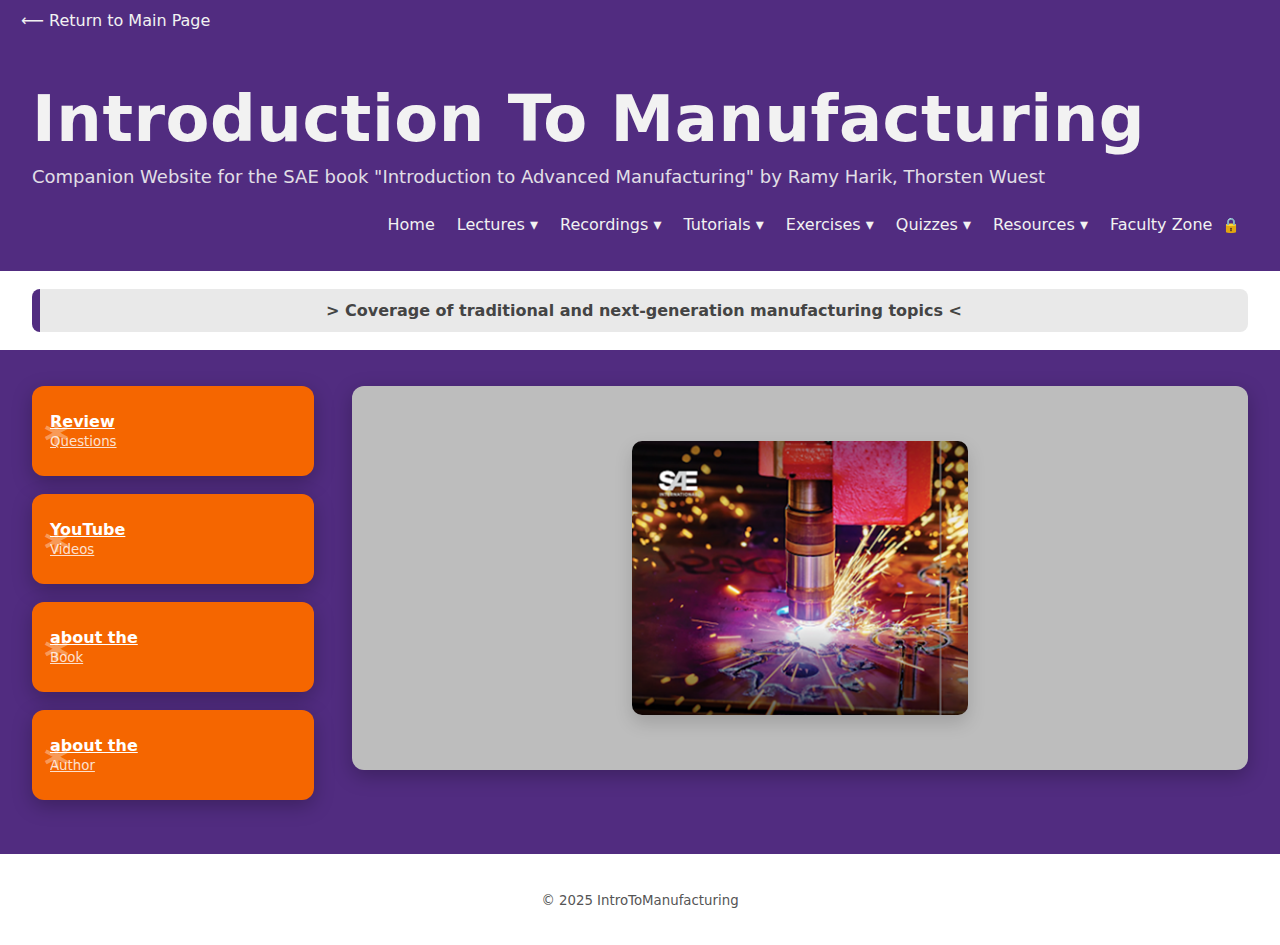
<file: index.html>
<!DOCTYPE html>
<html lang="en">
<head>
  <meta charset="utf-8" />
  <meta name="viewport" content="width=device-width, initial-scale=1" />
  <title>IntroToManufacturing.com — Replica</title>
  <link rel="stylesheet" href="style.css">
</head>
<body>
  <!-- Utility bar -->
  <div class="utility">
    <a href="/introtomanuf/index.html">⟵ Return to Main Page</a>
    <span></span>
  </div>

  <!-- Hero -->
  <header class="hero">
    <div class="hero-inner">
      <h1>Introduction To Manufacturing</h1>
      <p class="subtitle">
        Companion Website for the SAE book "Introduction to Advanced Manufacturing" 
        by Ramy Harik, Thorsten Wuest
      </p>

      <!-- Nav -->
      <nav class="nav" aria-label="Primary">
        <button class="hamburger" id="hamburger" aria-expanded="false">☰ Menu</button>

        <div class="menu" id="menu">
          <a class="active" href="index.html">Home</a>

          <!-- Lectures -->
          <div class="dropdown" aria-expanded="false">
            <button type="button">Lectures ▾</button>
            <div class="dropdown-menu" role="menu">
                <a href="/introtomanuf/lectures/lectures.html#chapter01">Chapter 01</a>
                <a href="/introtomanuf/lectures/lectures.html#chapter02">Chapter 02</a>
                <a href="/introtomanuf/lectures/lectures.html#chapter03">Chapter 03</a>
                <a href="/introtomanuf/lectures/lectures.html#chapter04">Chapter 04</a>
                <a href="/introtomanuf/lectures/lectures.html#chapter05">Chapter 05</a>
                <a href="/introtomanuf/lectures/lectures.html#chapter06">Chapter 06</a>
                <a href="/introtomanuf/lectures/lectures.html#chapter07">Chapter 07</a>
                <a href="/introtomanuf/lectures/lectures.html#chapter08">Chapter 08</a>
                <a href="/introtomanuf/lectures/lectures.html#chapter09">Chapter 09</a>
                <a href="/introtomanuf/lectures/lectures.html#chapter10">Chapter 10</a>

            </div>
          </div>

          <!-- Recordings -->
          <div class="dropdown" aria-expanded="false">
            <button type="button">Recordings ▾</button>
            <div class="dropdown-menu" role="menu">
              <a href="#rec-2026-01-01">Lecture 01/01/2026</a>
              <a href="#rec-2026-01-08">Lecture 01/08/2026</a>
            </div>
          </div>

          <!-- Tutorials -->
          <div class="dropdown" aria-expanded="false">
            <button type="button">Tutorials ▾</button>
            <div class="dropdown-menu" role="menu">
              <a href="tutorials/chapter01.html">Chapter 01</a>
              <a href="tutorials/chapter02.html">Chapter 02</a>
              <a href="tutorials/chapter03.html">Chapter 03</a>
            </div>
          </div>

          <!-- Exercises -->
          <div class="dropdown" aria-expanded="false">
            <button type="button">Exercises ▾</button>
            <div class="dropdown-menu" role="menu">
              <a href="#ex-1">Chapter 01</a>
              <a href="#ex-2">Chapter 02</a>
            </div>
          </div>

          <!-- Quizzes -->
          <div class="dropdown" aria-expanded="false">
            <button type="button">Quizzes ▾</button>
            <div class="dropdown-menu" role="menu">
              <a href="#quiz-1">Exam 1</a>
              <a href="#quiz-2">Exam 2</a>
            </div>
          </div>

          <!-- Resources -->
          <div class="dropdown" aria-expanded="false">
            <button type="button">Resources ▾</button>
            <div class="dropdown-menu" role="menu">
              <a href="#res-syllabus">Syllabus</a>
              <a href="#res-meeting">Meeting Time</a>
              <a href="#res-calendar">Calendar</a>
            </div>
          </div>

          <!-- Faculty Zone button (locked) -->
          <div class="locked" id="faculty-dd">
            <button type="button" id="faculty-btn">Faculty Zone</button>
          </div>
        </div>
      </nav>
    </div>
  </header>

  <!-- Banner -->
  <div class="banner">
    &gt; Coverage of traditional and next-generation manufacturing topics &lt;
  </div>

  <!-- Main content band -->
  <section class="band">
    <div class="band-inner">
      <aside>
        <a class="tile" href="#review">
          <div><strong>Review</strong><br><small>Questions</small></div>
        </a>
        <a class="tile" href="#videos">
          <div><strong>YouTube</strong><br><small>Videos</small></div>
        </a>
        <a class="tile" href="#book">
          <div><strong>about the</strong><br><small>Book</small></div>
        </a>
        <a class="tile" href="#author">
          <div><strong>about the</strong><br><small>Author</small></div>
        </a>
      </aside>

      <div class="panel">
        <img src="Cover.png" alt="Manufacturing 4.0" />
      </div>
    </div>
  </section>

  <footer>
    <small>© 2025 IntroToManufacturing</small>
  </footer>

  <!-- Faculty Zone Password Dialog -->
  <dialog id="pwDialog" class="pw-dialog">
    <form method="dialog" id="pwForm">
      <h3>Faculty Zone</h3>
      <p>Enter password to continue.</p>
      <input id="pwInput" type="password" required placeholder="Password">
      <p id="pwErr" class="pw-err" aria-live="polite"></p>
      <menu>
        <button value="cancel" type="button" id="pwCancel">Cancel</button>
        <button id="pwSubmit" value="default" type="submit">Unlock</button>
      </menu>
    </form>
  </dialog>

  <!-- Load script -->
  <script src="script.js"></script>
</body>
</html>
</file>
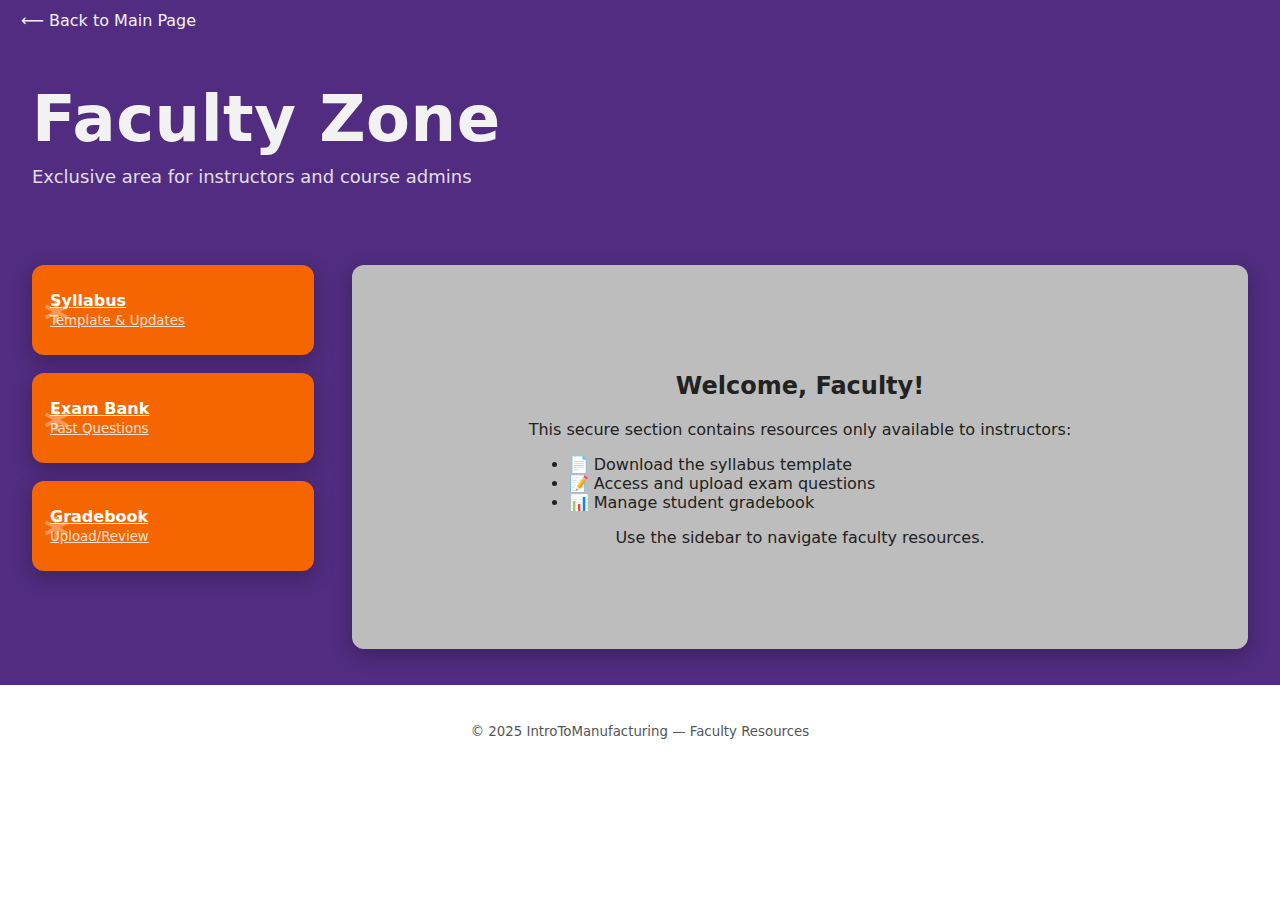
<file: faculty/faculty.html>
<!DOCTYPE html>
<html lang="en">
<head>
  <meta charset="utf-8" />
  <meta name="viewport" content="width=device-width, initial-scale=1" />
  <title>Faculty Zone</title>
  <link rel="stylesheet" href="../style.css">
</head>
<body>
  <!-- Utility bar -->
  <div class="utility">
    <a href="../index.html">⟵ Back to Main Page</a>
  </div>

  <!-- Hero -->
  <header class="hero">
    <div class="hero-inner">
      <h1>Faculty Zone</h1>
      <p class="subtitle">Exclusive area for instructors and course admins</p>
    </div>
  </header>

  <!-- Main content -->
  <section class="band">
    <div class="band-inner">
      <aside>
        <a class="tile" href="#syllabus">
          <div><strong>Syllabus</strong><br><small>Template & Updates</small></div>
        </a>
        <a class="tile" href="#exams">
          <div><strong>Exam Bank</strong><br><small>Past Questions</small></div>
        </a>
        <a class="tile" href="#grades">
          <div><strong>Gradebook</strong><br><small>Upload/Review</small></div>
        </a>
      </aside>

      <div class="panel">
        <div style="text-align:center; max-width:600px;">
          <h2>Welcome, Faculty!</h2>
          <p>
            This secure section contains resources only available to instructors:
          </p>
          <ul style="text-align:left;">
            <li>📄 Download the syllabus template</li>
            <li>📝 Access and upload exam questions</li>
            <li>📊 Manage student gradebook</li>
          </ul>
          <p>
            Use the sidebar to navigate faculty resources.
          </p>
        </div>
      </div>
    </div>
  </section>

  <footer>
    <small>© 2025 IntroToManufacturing — Faculty Resources</small>
  </footer>
</body>
</html>
</file>
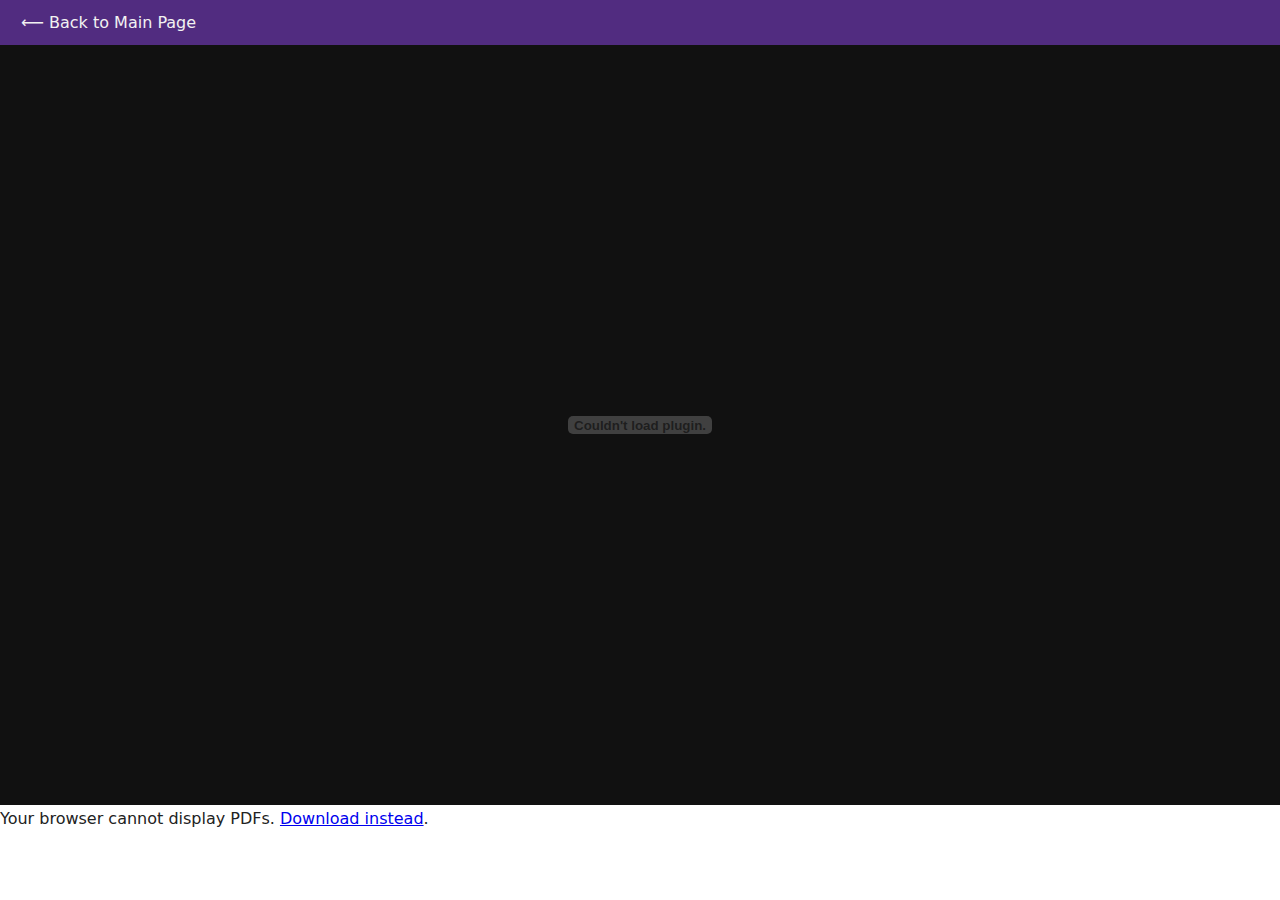
<file: lectures/lectures.html>
<!DOCTYPE html>
<html lang="en">
<head>
  <meta charset="utf-8" />
  <meta name="viewport" content="width=device-width, initial-scale=1" />
  <title>Lectures</title>
  <link rel="stylesheet" href="lectures.css">
</head>
<body>
  <!-- Utility bar -->
  <div class="utility">
    <a href="/introtomanuf/index.html">⟵ Back to Main Page</a>
    <span></span>
  </div>

  <!-- Fullscreen PDF viewer -->
  <section class="pdf-fullscreen">
    <embed id="pdfViewer" src="" type="application/pdf" />
    <div class="fallback">
      Your browser cannot display PDFs. 
      <a id="pdfDownload" href="#">Download instead</a>.
    </div>
  </section>

  <script>
    function loadLectureFromHash() {
      const hash = window.location.hash.replace("#", "");
      const pdfMap = {
        chapter01: "/introtomanuf/pdfs/Chapter01.pdf",
        chapter02: "/introtomanuf/pdfs/Chapter02.pdf",
        chapter03: "/introtomanuf/pdfs/Chapter03.pdf",
        chapter04: "/introtomanuf/pdfs/Chapter04.pdf",
        chapter05: "/introtomanuf/pdfs/Chapter05.pdf",
        chapter06: "/introtomanuf/pdfs/Chapter06.pdf",
        chapter07: "/introtomanuf/pdfs/Chapter07.pdf",
        chapter08: "/introtomanuf/pdfs/Chapter08.pdf",
        chapter09: "/introtomanuf/pdfs/Chapter09.pdf",
        chapter10: "/introtomanuf/pdfs/Chapter10.pdf"
      };

      const viewer = document.getElementById("pdfViewer");
      const dl = document.getElementById("pdfDownload");

      if (pdfMap[hash]) {
        viewer.src = pdfMap[hash];
        dl.href = pdfMap[hash];
      } else {
        // default to Chapter 01
        viewer.src = pdfMap["Chapter01"];
        dl.href = pdfMap["Chapter01"];
      }
    }

    // load when page opens
    loadLectureFromHash();

    // reload when hash changes
    window.addEventListener("hashchange", loadLectureFromHash);
  </script>
</body>
</html>
</file>
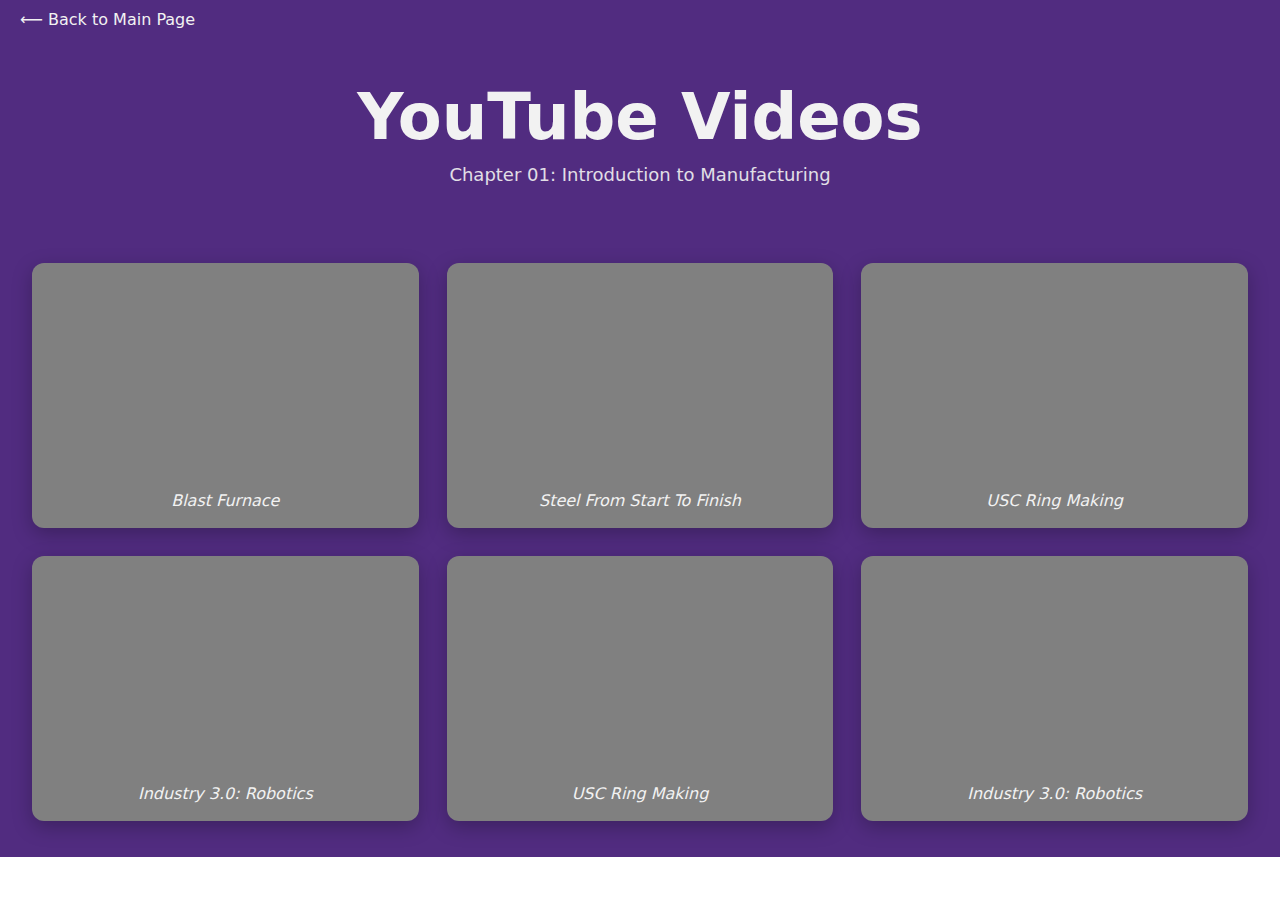
<file: tutorials/chapter01.html>
<!DOCTYPE html>
<html lang="en">
<head>
  <meta charset="utf-8" />
  <meta name="viewport" content="width=device-width, initial-scale=1" />
  <title>Tutorials - Chapter 01</title>
  <link rel="stylesheet" href="style.css">
</head>
<body>
  <div class="utility">
    <a href="/introtomanuf/index.html">⟵ Back to Main Page</a>
  </div>

  <header class="hero">
    <div class="hero-inner">
      <h1>YouTube Videos</h1>
      <p class="subtitle">Chapter 01: Introduction to Manufacturing</p>
    </div>
  </header>

  <section class="band">
    <div class="band-inner">
      <div class="video-grid">

        <div class="video-card">
          <div class="video-wrapper">
            <iframe src="https://www.youtube.com/embed/tZhH2B-EI1I"
              title="YouTube video player" allowfullscreen></iframe>
          </div>
          <p><em>Blast Furnace</em></p>
        </div>

        <div class="video-card">
          <div class="video-wrapper">
            <iframe src="https://www.youtube.com/embed/OSIImvwfNns"
              title="YouTube video player" allowfullscreen></iframe>
          </div>
          <p><em>Steel From Start To Finish</em></p>
        </div>

        <div class="video-card">
          <div class="video-wrapper">
            <iframe src="https://www.youtube.com/embed/E2KlciJmJV8"
              title="YouTube video player" allowfullscreen></iframe>
          </div>
          <p><em>USC Ring Making</em></p>
        </div>

        <div class="video-card">
          <div class="video-wrapper">
            <iframe src="https://youtube.com/embed/9l7JqonyoKA"
              title="YouTube video player" allowfullscreen></iframe>
          </div>
          <p><em>Industry 3.0: Robotics</em></p>
        </div>

        <div class="video-card">
          <div class="video-wrapper">
            <iframe src="https://www.youtube.com/embed/sme6t3uLBH4"
              title="YouTube video player" allowfullscreen></iframe>
          </div>
          <p><em>USC Ring Making</em></p>
        </div>

        <div class="video-card">
          <div class="video-wrapper">
            <iframe src="https://www.youtube.com/embed/J6bgRoiWemc"
              title="YouTube video player" allowfullscreen></iframe>
          </div>
          <p><em>Industry 3.0: Robotics</em></p>
        </div>

      </div>
    </div>
  </section>
</body>
</html>
</file>
<file: style.css>
:root {
  --bg-dark:#512C80;
  --text-light:#f2f2f2;
  --accent:#512C80;
  --panel:#bdbdbd;
  --muted:#e9e9e9;
  --maxw: min(1600px, 95vw);
  --radius:14px;
  --shadow:0 6px 20px rgba(0,0,0,.25);
}

*,*::before,*::after {
  box-sizing:border-box;
}

html,body {
  margin:0;
  font-family:Inter,system-ui,-apple-system,Segoe UI,Roboto,Helvetica,Arial,sans-serif;
  color:#222;
  background:#fff;
}

/* Top utility bar */
.utility {
  background:var(--bg-dark);
  color:var(--text-light);
  padding:.35rem .75rem;
  display:flex;
  gap:.75rem;
  align-items:center;
  justify-content:space-between;
}
.utility a {
  color:var(--text-light);
  text-decoration:none;
  padding:.25rem .5rem;
  border-radius:8px;
  border:1px solid transparent;
}
.utility a:hover {
  background:rgba(255,255,255,.08);
  border-color:rgba(255,255,255,.15);
}

/* Hero */
.hero {
  background:var(--bg-dark);
  color:var(--text-light);
  padding:42px min(5vw,32px) 24px;
  position:relative;
}
.hero-inner {
  max-width:var(--maxw);
  margin:0 auto;
}
h1 {
  margin:0;
  font-weight:700;
  letter-spacing:.5px;
  font-size:clamp(32px,5vw,64px);
}
.subtitle {
  opacity:.9;
  margin-top:10px;
  font-size:clamp(14px,1.8vw,18px);
}

/* Nav */
.nav {
  max-width:var(--maxw);
  margin:18px auto 0;
  display:flex;
  align-items:center;
  justify-content:flex-end;
  gap:20px;
}
.nav a {
  color:var(--text-light);
  text-decoration:none;
  padding:10px 8px;
  border-bottom:3px solid transparent;
}
.nav a.active {
  border-color:var(--accent);
}
.menu {
  display:flex;
  gap:6px;
  flex-wrap:wrap;
}
.dropdown {
  position:relative;
}
.dropdown > button {
  background:transparent;
  border:0;
  color:var(--text-light);
  cursor:pointer;
  padding:10px 8px;
  font:inherit;
  border-bottom:3px solid transparent;
}
.dropdown[aria-expanded="true"] > button,
.dropdown:hover > button {
  border-color:var(--accent);
}
.dropdown-menu {
  position:absolute;
  top:100%;
  left:0;
  background:#fff;
  color:#222;
  min-width:220px;
  border-radius:10px;
  box-shadow:var(--shadow);
  padding:6px;
  display:none;
  z-index:10;
}
.dropdown[aria-expanded="true"] .dropdown-menu {
  display:block;
}
.dropdown-menu a {
  display:block;
  color:#222;
  padding:8px 10px;
  border-radius:8px;
  text-decoration:none;
}
.dropdown-menu a:hover {
  background:#f5f5f5;
}

/* Desktop hover fallback */
@media (min-width:901px) {
  .dropdown:hover .dropdown-menu {
    display:block;
  }
}

/* Banner tag */
.banner {
  max-width:var(--maxw);
  margin:18px auto;
  background:var(--muted);
  color:#444;
  border-left:8px solid var(--accent);
  padding:12px 16px;
  border-radius:8px;
  text-align:center;
  font-weight:700;
}

/* Main band */
.band {
  background:var(--accent);
  padding:36px min(5vw,32px);
}
.band-inner {
  max-width:var(--maxw);
  margin:0 auto;
  display:grid;
  grid-template-columns: clamp(260px, 22vw, 380px) 1fr;
  gap: clamp(16px, 3vw, 40px);
  align-items:start;
}

/* Sidebar tiles */
.tile {
  background:#F56600;
  color:#fff;
  border-radius:12px;
  box-shadow:var(--shadow);
  padding:18px;
  min-height:90px;
  display:flex;
  flex-direction:column;
  justify-content:center;
  align-items:flex-start;
  margin-bottom:18px;
  position:relative;
  overflow:hidden;
}
.tile::after {
  content:"*";
  position:absolute;
  left:12px;
  bottom:8px;
  font-size:48px;
  color:rgba(255,255,255,.35);
  font-weight:800;
}
.tile small {
  opacity:.8;
}

/* Center panel */
.panel {
  background:var(--panel);
  border-radius:12px;
  box-shadow:var(--shadow);
  padding: clamp(16px, 2.5vw, 28px);
  min-height: clamp(200px, 30vw, 400px);
  display:flex;
  align-items:center;
  justify-content:center;
}
.panel img {
  width:40%;
  height:auto;
  border-radius:10px;
  box-shadow:0 8px 18px rgba(0,0,0,.15);
}

/* Footer */
footer {
  padding:36px 16px;
  color:#555;
  text-align:center;
}

/* Mobile */
.hamburger {
  display:none;
  margin-left:auto;
  background:transparent;
  border:1px solid rgba(255,255,255,.35);
  color:var(--text-light);
  padding:8px 10px;
  border-radius:10px;
}
@media (max-width:900px) {
  .band-inner {
    grid-template-columns:1fr;
  }
  .nav {
    justify-content:space-between;
    padding:0 min(4vw,16px);
  }
  .menu {
    display:none;
    width:100%;
    flex-direction:column;
    background:#2f2f2f;
    border-radius:12px;
    margin-top:10px;
    padding:4px;
  }
  .menu a,
  .dropdown>button {
    text-align:left;
  }
  .hamburger {
    display:inline-flex;
  }
  .menu.open {
    display:flex;
  }
  .dropdown-menu {
    position:static;
    box-shadow:none;
    border:1px solid #eee;
    margin:6px;
    border-radius:10px;
  }
}

/* Gated + scheduled sections */
.gated {
  display:none;
}
.reveal-badge {
  display:inline-block;
  margin-left:8px;
  font-size:.85rem;
  background:#ffe2cc;
  color:#8a3b00;
  padding:2px 8px;
  border-radius:999px;
}

/* Faculty Zone button */
#faculty-dd {
  display:flex;
  align-items:center;
}
#faculty-btn {
  background:transparent;
  border:0;
  color:var(--text-light);
  cursor:pointer;
  padding:10px 8px;
  font:inherit;
  border-bottom:3px solid transparent;
}
#faculty-btn:hover {
  border-color:var(--accent);
}
#faculty-dd.locked #faculty-btn::after {
  content:" 🔒";
  margin-left:.35em;
  font-size:.9em;
}

/* Password dialog */
.pw-dialog::backdrop {
  background:rgba(0,0,0,.6);
}
.pw-dialog {
  border:0;
  border-radius:12px;
  padding:18px;
  width:min(92vw,360px);
  box-shadow:var(--shadow);
}
.pw-dialog h3 {
  margin-top:0;
}
.pw-dialog input {
  width:100%;
  padding:10px 12px;
  border-radius:10px;
  border:1px solid #ddd;
}
.pw-dialog menu {
  display:flex;
  justify-content:flex-end;
  gap:8px;
  margin-top:12px;
}
.pw-err {
  color:#a33;
  min-height:1em;
  margin:.35rem 0 0;
}
</file>
<file: tutorials/style.css>
:root {
  --bg-dark:#512C80;
  --text-light:#f2f2f2;
  --accent:#512C80;
  --panel:#bdbdbd;
  --muted:#e9e9e9;
  --maxw: min(1600px, 95vw);
  --radius:14px;
  --shadow:0 6px 20px rgba(0,0,0,.25);
}

*,*::before,*::after {
  box-sizing:border-box;
}

html,body {
  margin:0;
  font-family:Inter,system-ui,-apple-system,Segoe UI,Roboto,Helvetica,Arial,sans-serif;
  color:#222;
  background:#fff;
}

/* Utility bar */
.utility {
  background:var(--bg-dark);
  color:var(--text-light);
  padding:.35rem .75rem;
  display:flex;
  justify-content:space-between;
}
.utility a {
  color:var(--text-light);
  text-decoration:none;
  padding:.25rem .5rem;
  border-radius:8px;
}
.utility a:hover {
  background:rgba(255,255,255,.1);
}

/* Hero */
.hero {
  background:var(--bg-dark);
  color:var(--text-light);
  padding:42px 20px 24px;
  text-align:center;
}
.hero-inner {
  max-width:var(--maxw);
  margin:0 auto;
}
h1 {
  margin:0;
  font-weight:700;
  font-size:clamp(32px,5vw,64px);
}
.subtitle {
  opacity:.9;
  margin-top:10px;
  font-size:clamp(14px,1.8vw,18px);
}

/* Band */
.band {
  background:var(--accent);
  padding:36px 20px;
}
.band-inner {
  max-width:var(--maxw);
  margin:0 auto;
}

/* --- Video Grid --- */
.video-grid {
  display:grid;
  grid-template-columns: repeat(3, 1fr); /* exactly 3 per row */
  gap:28px;
}

.video-card {
  background:#fff;
  border-radius:12px;
  box-shadow:var(--shadow);
  padding:14px;
  display:flex;
  flex-direction:column;
  align-items:center;
  transition: transform .2s ease, box-shadow .2s ease;
}
.video-card:hover {
  transform: translateY(-6px);
  box-shadow: 0 8px 22px rgba(0,0,0,.25);
}

/* Keep videos 16:9 */
.video-wrapper {
  position:relative;
  width:100%;
  padding-bottom:56.25%; /* 16:9 */
  height:0;
  overflow:hidden;
  border-radius:8px;
}
.video-wrapper iframe {
  position:absolute;
  top:0;
  left:0;
  width:100%;
  height:100%;
  border:0;
}

.video-card {
  background:#808080;       /* black background */
  border-radius:12px;
  box-shadow:var(--shadow);
  padding:14px;
  display:flex;
  flex-direction:column;
  align-items:center;
  transition: transform .2s ease, box-shadow .2s ease;
}
.video-card p {
  margin:12px 0 4px;
  font-size:1rem;
  color:#f2f2f2;   /* make text light so it’s readable */
  text-align:center;
  font-style:italic;
}

/* Responsive: stack to 1 column on small, 2 on medium */
@media (max-width:1100px) {
  .video-grid { grid-template-columns: repeat(2, 1fr); }
}
@media (max-width:700px) {
  .video-grid { grid-template-columns: 1fr; }
}
</file>
<file: lectures/lectures.css>
:root {
  --bg-dark:#512C80;
  --text-light:#f2f2f2;
  --accent:#512C80;
  --maxw: min(1600px, 95vw);
  --shadow:0 6px 20px rgba(0,0,0,.25);
}

/* Reset */
html, body {
  margin: 0;
  padding: 0;
  height: 100%;
  font-family: Inter, system-ui, -apple-system, Segoe UI, Roboto, Helvetica, Arial, sans-serif;
  background: #fff;
  color: #222;
}

/* Utility bar */
.utility {
  background: var(--bg-dark);
  color: var(--text-light);
  padding: .5rem .75rem;
  display: flex;
  align-items: center;
  justify-content: space-between;
}
.utility a {
  color: var(--text-light);
  text-decoration: none;
  padding: .25rem .5rem;
  border-radius: 8px;
  border: 1px solid transparent;
}
.utility a:hover {
  background: rgba(255,255,255,.08);
  border-color: rgba(255,255,255,.15);
}

/* Hero */
.hero {
  background: var(--bg-dark);
  color: var(--text-light);
  padding: 28px min(5vw,32px);
  text-align: center;
}
.hero-inner {
  max-width: var(--maxw);
  margin: 0 auto;
}
h1 {
  margin: 0;
  font-weight: 700;
  font-size: clamp(28px, 5vw, 48px);
}
.subtitle {
  margin-top: 8px;
  font-size: clamp(14px, 1.8vw, 18px);
  opacity: .9;
}

/* PDF fullscreen */
.pdf-fullscreen {
  width: 100vw;
  height: calc(100vh - 140px); /* subtract utility + hero height */
  background: #111;
}
.pdf-fullscreen embed {
  width: 100%;
  height: 100%;
  border: none;
}
</file>
